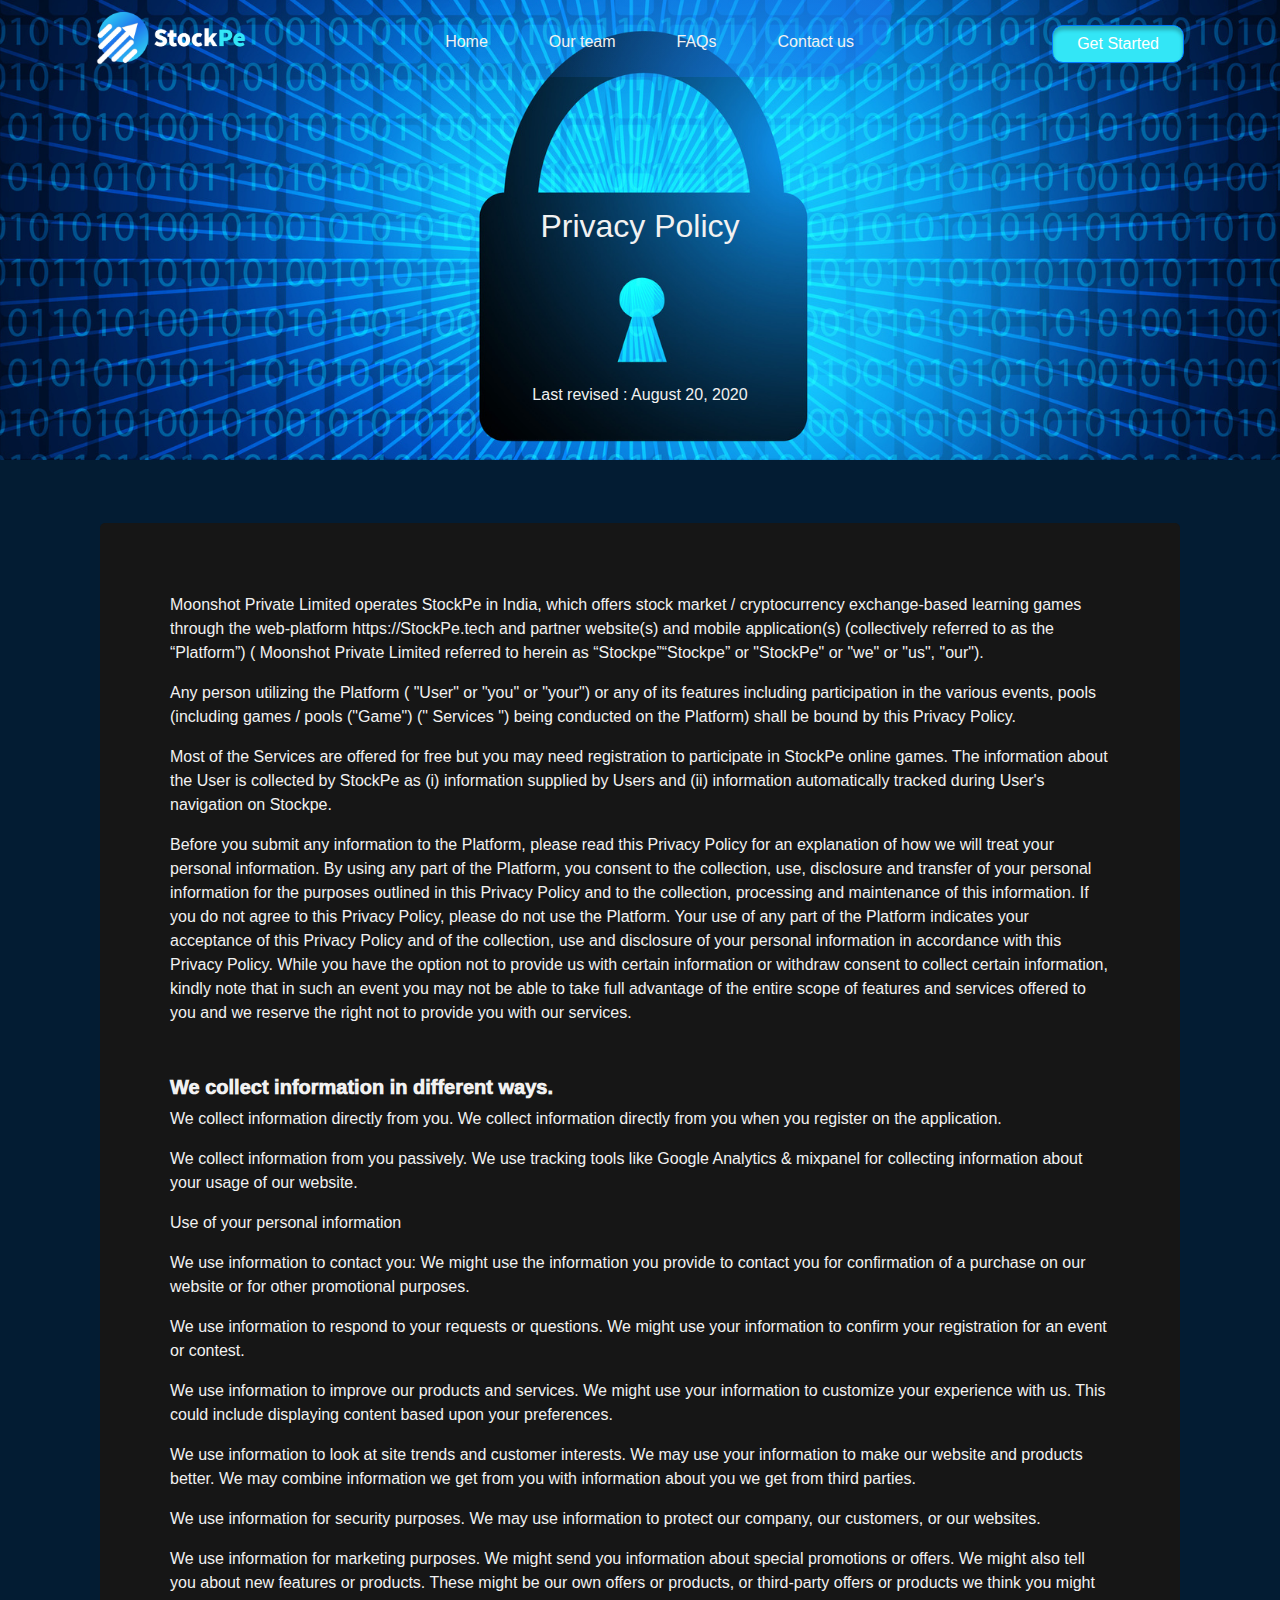
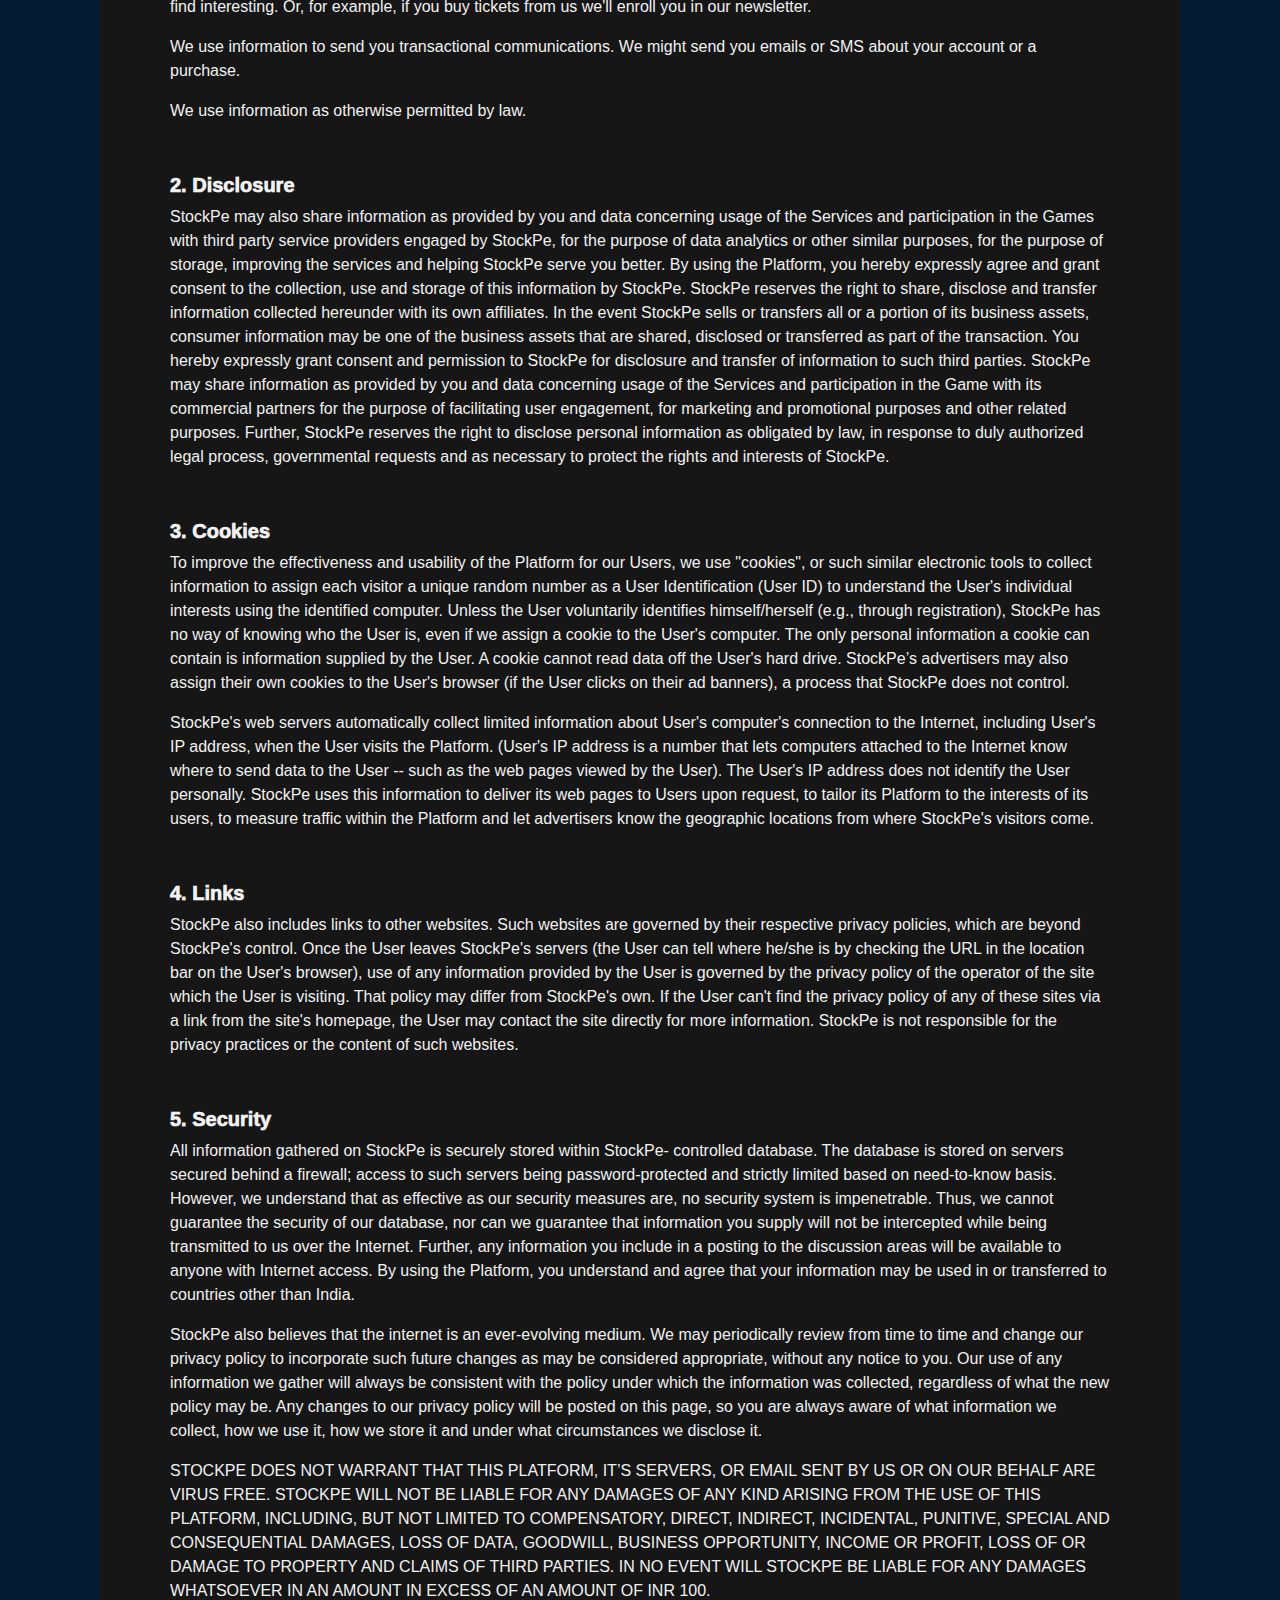
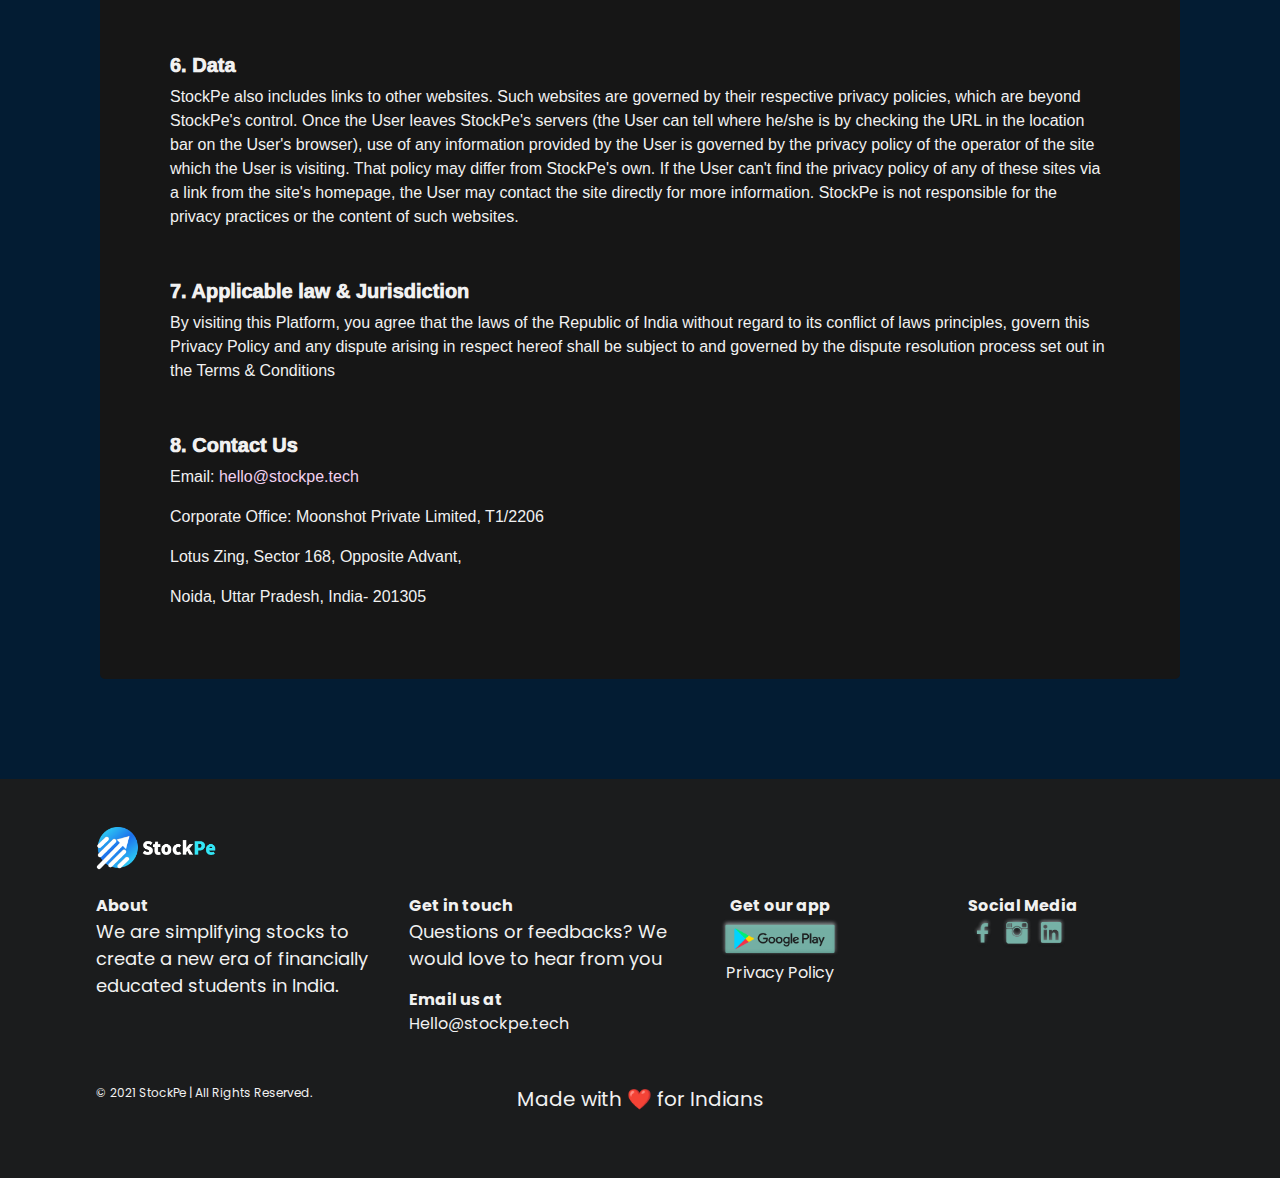
<file: Privacy/Privacy.html>
<!doctype html>
<html lang="en">

<head>
    <title>Stockpe|Privacy Policy</title>
    <link rel="icon" type="image/png" href="../img/fav.png">
    <!-- Required meta tags -->
    <meta charset="utf-8">
    <meta name="viewport" content="width=device-width, initial-scale=1, shrink-to-fit=no">

    <!-- Bootstrap CSS -->
    <link rel="stylesheet" href="https://stackpath.bootstrapcdn.com/bootstrap/4.3.1/css/bootstrap.min.css"
        integrity="sha384-ggOyR0iXCbMQv3Xipma34MD+dH/1fQ784/j6cY/iJTQUOhcWr7x9JvoRxT2MZw1T" crossorigin="anonymous">
    <link rel="stylesheet" href="./Priv.css">
    <link href="https://fonts.googleapis.com/css2?family=Poppins:wght@200;600&display=swap" rel="stylesheet">
</head>

<body>
    <Section class="privacy">
        <div class="logo px-sm-5 px-2">
            <nav class="navbar navbar-expand-lg navbar-dark p-0">
                <a class="navbar-brand" href="../Index.html"><img src="../img/StockPe.png" alt="Stockpe"
                        class="stockpe_logo mx-sm-5 mx-2"></a>
                <button id="nav-toggle-button" class="navbar-toggler collapsed" type="button" data-toggle="collapse"
                    data-target="#navbarSupportedContent" aria-controls="navbarSupportedContent" aria-expanded="false"
                    aria-label="Toggle navigation">
                    <span class="navbar-toggler-icon"></span>
                </button>

                <div class="navbar-collapse collapse" id="navbarSupportedContent">
                    <ul class="navbar-nav ml-auto mr-auto menu">
                        <li class="nav-item active">
                            <a class="nav-link" href="../Index.html">Home</a>
                        </li>
                        <li class="nav-item active">
                            <a class="nav-link" href="../TEAM/Team.html">Our team</a>
                        </li>
                        <li class="nav-item active">
                            <a class="nav-link" href="../Faq.html">FAQs</a>
                        </li>
                        <li class="nav-item active">
                            <a class="nav-link" href="#footer">Contact us</a>
                        </li>
                    </ul>
                    <!--modal form here-->
                    <div class="form-inline px-2 px-sm-5">
                        <!-- Button trigger modal -->
                        <button type="button" class="btn btn-primary px-4 nav_btn" data-toggle="modal"
                            data-target="#exampleModal">
                            Get Started
                        </button>

                        <!-- Modal 
                        <div class="modal fade " id="exampleModal" tabindex="-1" aria-labelledby="exampleModalLabel"
                            aria-hidden="true">
                            <div class="modal-dialog modal-dialog-centered modal-xl ">
                                <div class="modal-content">
                                    <form id="regForm" action="">
                                        <div style="overflow:auto; display:none">
                                            <div style="float:left;">
                                                <h1 onclick="goBack()"></h1>
                                                <button type="button" id="prevBtn" onclick="nextPrev(-1)"><i
                                                        class="fa fa-long-arrow-left" aria-hidden="true"></i></button>
                                            </div>
                                        </div>
                                        form1
                                        <div class="container tab">
                                            <div class="row ">
                                                <div class="col-sm-6 p-sm-5 p-3">
                                                    <div class="text-center p-sm-5 text-area">
                                                        <h1>Join our waiting list</h1>
                                                        <p>Once you join in, you will get a chance to sneak peek into
                                                            our app & test it</p>
                                                    </div>
                                                    <div class="form-area text-center p-sm-5">
                                                        <p><input placeholder="First name..." id="firstname"
                                                                name="firstname" oninput="this.className = ''"></p>
                                                        <button type="button" class="btn  modal__btn px-5 py-2"
                                                            id="nextBtn" onclick="nextPrev(1);">Continue</button>
                                                    </div>
                                                </div>
                                                <div class="col-sm-6 img_fram">
                                                    <img src="../img/bull.png" class="side_img_mod" style="width:100%"
                                                        alt="side_img_mod" />
                                                </div>
                                            </div>
                                        </div>

                                  

                                        <div class="container tab">
                                            <div class="row ">
                                                <div class="col-sm-6 p-sm-5 p-3">
                                                    <div class="text-center py-sm-5 text-area">
                                                        <h1>Hey <span id="show"></span> &#127881;</h1>
                                                        <p>Just drop your phone number, so that we can send you the app
                                                            link once you are
                                                            selected</p>
                                                    </div>
                                                    <div class="form-area text-center p-sm-5">
                                                        <p><input type="number" pattern="[+]{1}[0-9]{11,14}" required
                                                                placeholder="Phone No." oninput="this.className = ''">
                                                        </p>
                                                        <button type="button" class="btn  modal__btn px-5 py-2"
                                                            id="nextBtn" onclick="nextPrev(1); clickMe();">Let’s Go
                                                        </button>
                                                    </div>
                                                </div>
                                                <div class="col-sm-6 img_fram">
                                                    <img src="../img/Bear.png" class="side_img_mod" alt="side_img_mod"
                                                        style="width:100%" />
                                                </div>
                                            </div>
                                        </div>

                           
                                        <div class="container tab p-sm-5 p-3">
                                            <div class="row p-sm-5 p-3">
                                                <div class="col-sm-12 text-center p-sm-5 text-area3 p-3">
                                                    <h1>Thank You 😁. We will notify you once your invite is ready and
                                                        served hot and
                                                        fresh to your sms inbox.</h1>
                                                </div>
                                            </div>
                                        </div>

       
                                        <div style="display:none">
                                            <span class="step"></span>
                                            <span class="step"></span>
                                            <span class="step"></span>
                                        </div>

                                    </form>
                                </div>
                            </div>
                        </div> -->
                    </div>
                    <!--modal form here-->
                </div>
            </nav>
        </div>
        <!--header area-->
        <div class="Priheaders">
            <h2>Privacy Policy</h2>
            <p>Last revised : August 20, 2020</p>
        </div>
        <!--header area-->
        <!--PRIVACY-->
        <div class="PriContainers">
            <div class="priContainersText">
                <p>Moonshot Private Limited operates StockPe in India, which offers stock market / cryptocurrency
                    exchange-based learning games through the web-platform https://StockPe.tech and partner website(s)
                    and mobile application(s) (collectively referred to as the “Platform”) ( Moonshot Private Limited
                    referred to herein as “Stockpe”“Stockpe” or "StockPe" or "we" or "us", "our").
                </p>
                <p>Any person utilizing the Platform ( "User" or "you" or "your") or any of its features including
                    participation in the various events, pools (including games / pools ("Game") (" Services ") being
                    conducted on the Platform) shall be bound by this Privacy Policy.</p>
                <p>Most of the Services are offered for free but you may need registration to participate in StockPe
                    online games. The information about the User is collected by StockPe as (i) information supplied by
                    Users and (ii) information automatically tracked during User's navigation on Stockpe.</p>
                <p>Before you submit any information to the Platform, please read this Privacy Policy for an explanation
                    of how we will treat your personal information. By using any part of the Platform, you consent to
                    the collection, use, disclosure and transfer of your personal information for the purposes outlined
                    in this Privacy Policy and to the collection, processing and maintenance of this information. If you
                    do not agree to this Privacy Policy, please do not use the Platform. Your use of any part of the
                    Platform indicates your acceptance of this Privacy Policy and of the collection, use and disclosure
                    of your personal information in accordance with this Privacy Policy. While you have the option not
                    to provide us with certain information or withdraw consent to collect certain information, kindly
                    note that in such an event you may not be able to take full advantage of the entire scope of
                    features and services offered to you and we reserve the right not to provide you with our services.
                </p>
            </div>
            <div class="priContainersText">
                <h5 style="font-weight: 1000;">We collect information in different ways.</h5>
                <p>We collect information directly from you. We collect information directly from you when you register
                    on the application.</p>
                <p>We collect information from you passively. We use tracking tools like Google Analytics & mixpanel for
                    collecting information about your usage of our website.</p>
                <p>Use of your personal information</p>
                <p>We use information to contact you: We might use the information you provide to contact you for
                    confirmation of a purchase on our website or for other promotional purposes.</p>
                <p>We use information to respond to your requests or questions. We might use your information to confirm
                    your registration for an event or contest.</p>
                <p>We use information to improve our products and services. We might use your information to customize
                    your experience with us. This could include displaying content based upon your preferences.</p>
                <p>We use information to look at site trends and customer interests. We may use your information to make
                    our website and products better. We may combine information we get from you with information about
                    you we get from third parties.</p>
                <p>We use information for security purposes. We may use information to protect our company, our
                    customers, or our websites.</p>
                <p>We use information for marketing purposes. We might send you information about special promotions or
                    offers. We might also tell you about new features or products. These might be our own offers or
                    products, or third-party offers or products we think you might find interesting. Or, for example, if
                    you buy tickets from us we'll enroll you in our newsletter.</p>
                <p>We use information to send you transactional communications. We might send you emails or SMS about
                    your account or a purchase.</p>
                <p>We use information as otherwise permitted by law.</p>
            </div>
            <div class="priContainersText">
                <h5 style="font-weight: 1000;">2. Disclosure</h5>
                <p>StockPe may also share information as provided by you and data concerning usage of the Services and
                    participation in the Games with third party service providers engaged by StockPe, for the purpose of
                    data analytics or other similar purposes, for the purpose of storage, improving the services and
                    helping StockPe serve you better. By using the Platform, you hereby expressly agree and grant
                    consent to the collection, use and storage of this information by StockPe. StockPe reserves the
                    right to share, disclose and transfer information collected hereunder with its own affiliates. In
                    the event StockPe sells or transfers all or a portion of its business assets, consumer information
                    may be one of the business assets that are shared, disclosed or transferred as part of the
                    transaction. You hereby expressly grant consent and permission to StockPe for disclosure and
                    transfer of information to such third parties. StockPe may share information as provided by you and
                    data concerning usage of the Services and participation in the Game with its commercial partners for
                    the purpose of facilitating user engagement, for marketing and promotional purposes and other
                    related purposes. Further, StockPe reserves the right to disclose personal information as obligated
                    by law, in response to duly authorized legal process, governmental requests and as necessary to
                    protect the rights and interests of StockPe.</p>
            </div>
            <div class="priContainersText">
                <h5 style="font-weight: 1000;">3. Cookies</h5>
                <p>To improve the effectiveness and usability of the Platform for our Users, we use "cookies", or such
                    similar electronic tools to collect information to assign each visitor a unique random number as a
                    User Identification (User ID) to understand the User's individual interests using the identified
                    computer. Unless the User voluntarily identifies himself/herself (e.g., through registration),
                    StockPe has no way of knowing who the User is, even if we assign a cookie to the User's computer.
                    The only personal information a cookie can contain is information supplied by the User. A cookie
                    cannot read data off the User's hard drive. StockPe’s advertisers may also assign their own cookies
                    to the User's browser (if the User clicks on their ad banners), a process that StockPe does not
                    control.
                </p>
                <p>
                    StockPe's web servers automatically collect limited information about User's computer's connection
                    to the Internet, including User's IP address, when the User visits the Platform. (User's IP address
                    is a number that lets computers attached to the Internet know where to send data to the User -- such
                    as the web pages viewed by the User). The User's IP address does not identify the User personally.
                    StockPe uses this information to deliver its web pages to Users upon request, to tailor its Platform
                    to the interests of its users, to measure traffic within the Platform and let advertisers know the
                    geographic locations from where StockPe's visitors come.</p>
            </div>
            <div class="priContainersText">
                <h5 style="font-weight: 1000;">4. Links</h5>
                <p>StockPe also includes links to other websites. Such websites are governed by their respective privacy
                    policies, which are beyond StockPe's control. Once the User leaves StockPe's servers (the User can
                    tell where he/she is by checking the URL in the location bar on the User's browser), use of any
                    information provided by the User is governed by the privacy policy of the operator of the site which
                    the User is visiting. That policy may differ from StockPe's own. If the User can't find the privacy
                    policy of any of these sites via a link from the site's homepage, the User may contact the site
                    directly for more information. StockPe is not responsible for the privacy practices or the content
                    of such websites.</p>
            </div>
            <div class="priContainersText">
                <h5 style="font-weight: 1000;">5. Security</h5>
                <p>All information gathered on StockPe is securely stored within StockPe- controlled database. The
                    database is stored on servers secured behind a firewall; access to such servers being
                    password-protected and strictly limited based on need-to-know basis. However, we understand that as
                    effective as our security measures are, no security system is impenetrable. Thus, we cannot
                    guarantee the security of our database, nor can we guarantee that information you supply will not be
                    intercepted while being transmitted to us over the Internet. Further, any information you include in
                    a posting to the discussion areas will be available to anyone with Internet access. By using the
                    Platform, you understand and agree that your information may be used in or transferred to countries
                    other than India.</p>
                <p>StockPe also believes that the internet is an ever-evolving medium. We may periodically review from
                    time to time and change our privacy policy to incorporate such future changes as may be considered
                    appropriate, without any notice to you. Our use of any information we gather will always be
                    consistent with the policy under which the information was collected, regardless of what the new
                    policy may be. Any changes to our privacy policy will be posted on this page, so you are always
                    aware of what information we collect, how we use it, how we store it and under what circumstances we
                    disclose it.
                </p>
                <p>STOCKPE DOES NOT WARRANT THAT THIS PLATFORM, IT’S SERVERS, OR EMAIL SENT BY US OR ON OUR BEHALF ARE
                    VIRUS FREE. STOCKPE WILL NOT BE LIABLE FOR ANY DAMAGES OF ANY KIND ARISING FROM THE USE OF THIS
                    PLATFORM, INCLUDING, BUT NOT LIMITED TO COMPENSATORY, DIRECT, INDIRECT, INCIDENTAL, PUNITIVE,
                    SPECIAL AND CONSEQUENTIAL DAMAGES, LOSS OF DATA, GOODWILL, BUSINESS OPPORTUNITY, INCOME OR PROFIT,
                    LOSS OF OR DAMAGE TO PROPERTY AND CLAIMS OF THIRD PARTIES. IN NO EVENT WILL STOCKPE BE LIABLE FOR
                    ANY DAMAGES WHATSOEVER IN AN AMOUNT IN EXCESS OF AN AMOUNT OF INR 100.</p>
            </div>
            <div class="priContainersText">
                <h5 style="font-weight: 1000;">6. Data</h5>
                <p>StockPe also includes links to other websites. Such websites are governed by their respective privacy
                    policies, which are beyond StockPe's control. Once the User leaves StockPe's servers (the User can
                    tell where he/she is by checking the URL in the location bar on the User's browser), use of any
                    information provided by the User is governed by the privacy policy of the operator of the site which
                    the User is visiting. That policy may differ from StockPe's own. If the User can't find the privacy
                    policy of any of these sites via a link from the site's homepage, the User may contact the site
                    directly for more information. StockPe is not responsible for the privacy practices or the content
                    of such websites.</p>
            </div>
            <div class="priContainersText">
                <h5 style="font-weight: 1000;">7. Applicable law & Jurisdiction</h5>
                <p>By visiting this Platform, you agree that the laws of the Republic of India without regard to its
                    conflict of laws principles, govern this Privacy Policy and any dispute arising in respect hereof
                    shall be subject to and governed by the dispute resolution process set out in the Terms & Conditions

                </p>
            </div>
            <div class="priContainersText">
                <h5 style="font-weight: 1000;">8. Contact Us</h5>
                <p>Email: <a href="mailto:hello@stockpe.tech" style="color: #f1d1f1;">hello@stockpe.tech</a></p>
                <p>Corporate Office: Moonshot Private Limited, T1/2206</p>
                <p>Lotus Zing, Sector 168, Opposite Advant,</p>
                <p>Noida, Uttar Pradesh, India- 201305</p>
            </div>
        </div>
        <!--PRIVACY-->

        <!--Footer-->
        <footer class="footer p-sm-5  p-3">
            <div class="container-fluid px-sm-5">
                <div class="logo pt-4 pt-sm-0">
                    <img src="../img/StockPe.png" class="footer_logo" alt="footer_logo" />
                </div>
                <div class="row">
                    <div class="col-lg-3 pt-4">
                        <strong>About</strong>
                        <br>
                        <p class="para">We are simplifying stocks to create a new era of financially educated students
                            in India.</p>
                    </div>
                    <div class="col-lg-3 px-sm-5 pt-4 ">
                        <strong>Get in touch</strong>
                        <p class="para">Questions or feedbacks?
                            We would love to hear from you</p>
                        <strong>Email us at</strong>
                        <br>

                        <a href="mailto:Hello@stockpe.tech" class="email" target="_blank">Hello@stockpe.tech</a>
                    </div>
                    <div class="col-lg-3 px-sm-5 pt-4  btn_area">
                        <strong>Get our app</strong>
                        <br>
                        <a href="#carouselExampleIndicators"><img src="../img/button.png" alt="playstore"
                                class="btn_svg" /></a>
                        <br />
                        <a href="./Privacy.html">Privacy Policy</a>
                    </div>
                    <div class="col-lg-3 pt-4 px-sm-5 social">
                        <strong>Social Media</strong>
                        <br>

                        <div>
                            <a href="#" target="_blank"><img src="../img/facebook.png" alt="facebook"
                                    class="social_svg" /></a>
                            <a href="#" target="_blank"><img src="../img/instagram.png" alt="instagram"
                                    class="social_svg" /></a>
                            <a href="#" target="_blank"><img src="../img/linkedin.png" alt="linkedin"
                                    class="social_svg" /></a>
                        </div>
                    </div>
                    <div class="container-fluid pt-5">
                        <div class="row">
                            <div class="col-lg-3">
                                <p class="p2">© 2021 StockPe | All Rights Reserved.</p>
                            </div>
                            <div class="col-lg-6">
                                <p class="p1">Made with &#10084;&#65039; for Indians</p>
                            </div>
                        </div>
                    </div>
                </div>
            </div>
        </footer>
        <!--Footer-->
    </Section>
    <!-- Optional JavaScript -->
    <!-- jQuery first, then Popper.js, then Bootstrap JS -->
    <script src="https://code.jquery.com/jquery-3.3.1.slim.min.js"
        integrity="sha384-q8i/X+965DzO0rT7abK41JStQIAqVgRVzpbzo5smXKp4YfRvH+8abtTE1Pi6jizo" crossorigin="anonymous">
    </script>
    <script src="https://cdnjs.cloudflare.com/ajax/libs/popper.js/1.14.7/umd/popper.min.js"
        integrity="sha384-UO2eT0CpHqdSJQ6hJty5KVphtPhzWj9WO1clHTMGa3JDZwrnQq4sF86dIHNDz0W1" crossorigin="anonymous">
    </script>
    <script src="https://stackpath.bootstrapcdn.com/bootstrap/4.3.1/js/bootstrap.min.js"
        integrity="sha384-JjSmVgyd0p3pXB1rRibZUAYoIIy6OrQ6VrjIEaFf/nJGzIxFDsf4x0xIM+B07jRM" crossorigin="anonymous">
    </script>
</body>

</html>
</file>
<file: Privacy/Priv.css>
*{
    margin:0;
    padding: 0;
    box-sizing: border-box;
}

html{
scroll-behavior: smooth;
}
.stockpe_logo{
    width:150px; 
}

.privacy{
    background: url("../img/pri.png"), #031C33;
    /* background-image: url(../Image/bg.jpg); */
    width: 100%;
    background-repeat: no-repeat !important;
    background-position: top;
    height: auto;
}

.btn{
  background: #33E6F6;
  box-shadow: inset 0px 3.99946px 3.99946px rgba(0, 0, 0, 0.25);
  border-radius: 11px;
  margin-top: 10px;
  padding-left: 20px;
  margin-left: 0px;
 }

.card__img{
  filter: grayscale(1);
  transition: 0.5s ease-in-out;
}

.card__img:hover{
  filter: grayscale(0);
  transition: 0.5s ease-in-out;
}

.text_area{
  font-family: "Poppins", sans-serif;
  color: #f1f1f1;
  padding: 0px 300px 0px 300px; 
}

.text_area h1{
  font-weight: bolder;
}

.text_area p{
  font-size: 20px;
}
ul {
    padding-top: 20px;
    padding-bottom: 10px;
    background: linear-gradient(269.94deg, rgba(30, 113, 237, 0.58) -2.74%, rgba(30, 113, 237, 0) 89.44%);
    border-radius: 0px 100px 1000px 0px;
  }
  
  .nav-link {
    color: #f1f1f1 !important;
  }
  
  .nav-link:hover {
    color: aqua !important;
  }
  
  .menu li{
    padding: 2px 30px 5px 15px;
  }

.card{
    width:100%;
}


/*footer*/
.footer {
    background: #1b1c1d;
    font-family: "Poppins", sans-serif;
    color: #f1f1f1;
}

.btn_area{
  text-align: center;
}



.email{
  color: #f1f1f1;
}

h4 {
    font-weight: bold;
}

.para {
    width:300px;
    font-size: 18px;
}

a{
  color: #f1f1f1;
  text-decoration: none;
}

a:hover {
  color:rgb(14, 248, 248);
  text-decoration: none;
}
.btn_svg {
    width: 120px;
}

  .p1 {
    text-align:center;
    font-size: 20px;
}

 .p2 {
   text-align:left;
    font-size: 12px;
}

.footer_logo{
  width:120px;
}
.social_svg{
  width:30px;
}
@media only screen and (max-width: 600px) {

  .btn_area{
    text-align: left;
  }
  
  .social{
    text-align:left;
  }

  .social_svg{
    width:30px;
  }
  
    h4 {
        padding-bottom: 5px;
        font-weight: bold;
        font-size: 21px;
    }

    p {

        font-size: 15px;
        padding-bottom: 10px;
    }

    .btn_svg {
        width: 90px;
    }

    .p1 {
        text-align: center;
        font-size: 12px;
    }

    .p2 {
        text-align: center;
        font-size: 12px;
    }

    
.text_area{
  padding: 0px 0px 0px 0px; 
}

.text_area h1{
  font-size: 25px;
  font-weight: bolder;
}

.text_area p{
  font-size: 15px;
}

.home{
  background-color: #1B1C1D;
  background-image: -webkit-linear-gradient(90deg, #031C33 85%, 
  #1B1C1D 85%);
}

.stockpe_logo{
  width:120px; 
  margin-top: 10px;
}

.btn{
  margin-top: 10px;
  padding-right: 100px;
 }

}



/*csss*/



.modal-content {
  background: #1D1F20;
  color: #FFFFFF;
}

/* Style the input fields */
input {
  padding: 10px;
  width: 100%;
  font-size: 17px;
  border: 2px solid #78CBBB;
  box-sizing: border-box;
  border-radius: 10px;
  background: linear-gradient(120deg, rgba(26, 48, 65, 0.39) -0.99%, rgba(35, 63, 89, 0.1) 75.38%);
  border: 1px solid #33E6F6;
  backdrop-filter: blur(19.9973px);
}

input:focus {
  background-color: rgb(186, 208, 209);
}
/* Mark input boxes that gets an error on validation: */
input.invalid {
  background-color: #ffdddd;
}

/* Hide all steps by default: */
.tab {
  display: none;
}



/* Mark the active step: */
.step.active {
  opacity: 1;
}

/* Mark the steps that are finished and valid: */
.step.finish {
  background-color: #04AA6D;
}

.backBtn {
  border: none;
}

.img_fram {
  padding: 0;
  margin: 0;

}

input::-webkit-outer-spin-button,
input::-webkit-inner-spin-button {
  -webkit-appearance: none;
  margin: 0;
}

/* Firefox */
input[type=number] {
  -moz-appearance: textfield;
}

.text-area p {
  font-size: 20px;
  margin-bottom: 100px;
}

.modal__btn {
  background: #33E6F6;
  box-shadow: inset 0px 3.99946px 3.99946px rgba(0, 0, 0, 0.25);
  border-radius: 11.9984px;
  font-size: 15px;
  color: #1D1F20;

}


span{
  color:#78CBBB;
}



@media screen and (max-width:1024px) {


  .img_fram {
      display: none;
  }
}


@media only screen and (max-width: 600px) {
  .text-area h1 {
    font-size: 30px;
  }

  .text-area p {
    font-size: 15px;
    margin-bottom: 50px;
  }

  .text-area3 h1{
    font-size:20px;
  }
  
}



.Priheaders{
    color: #f1f1f1;
    display:grid;
    grid-template-columns: auto;
    grid-gap: 130px;
    text-align:center;
    margin-top:130px;
}

.PriContainers{
    margin: 100px ;
    padding:20px 70px;
    color: #f1f1f1;
    background: #161616;
    border-radius: 5px;
}

.priContainersText{
    margin: 50px 0;
    text-align: left;
    
}

@media screen and (max-width:768px){
  .Priheaders{

    margin-top:140px;
}

.PriContainers{
    margin: 20px 30px ;
    padding:10px;
    color: #f1f1f1;
    background: #161616;
    border-radius: 5px;
}

.priContainersText{
    margin: 50px 0;
    text-align: left;
    
}
}
</file>
